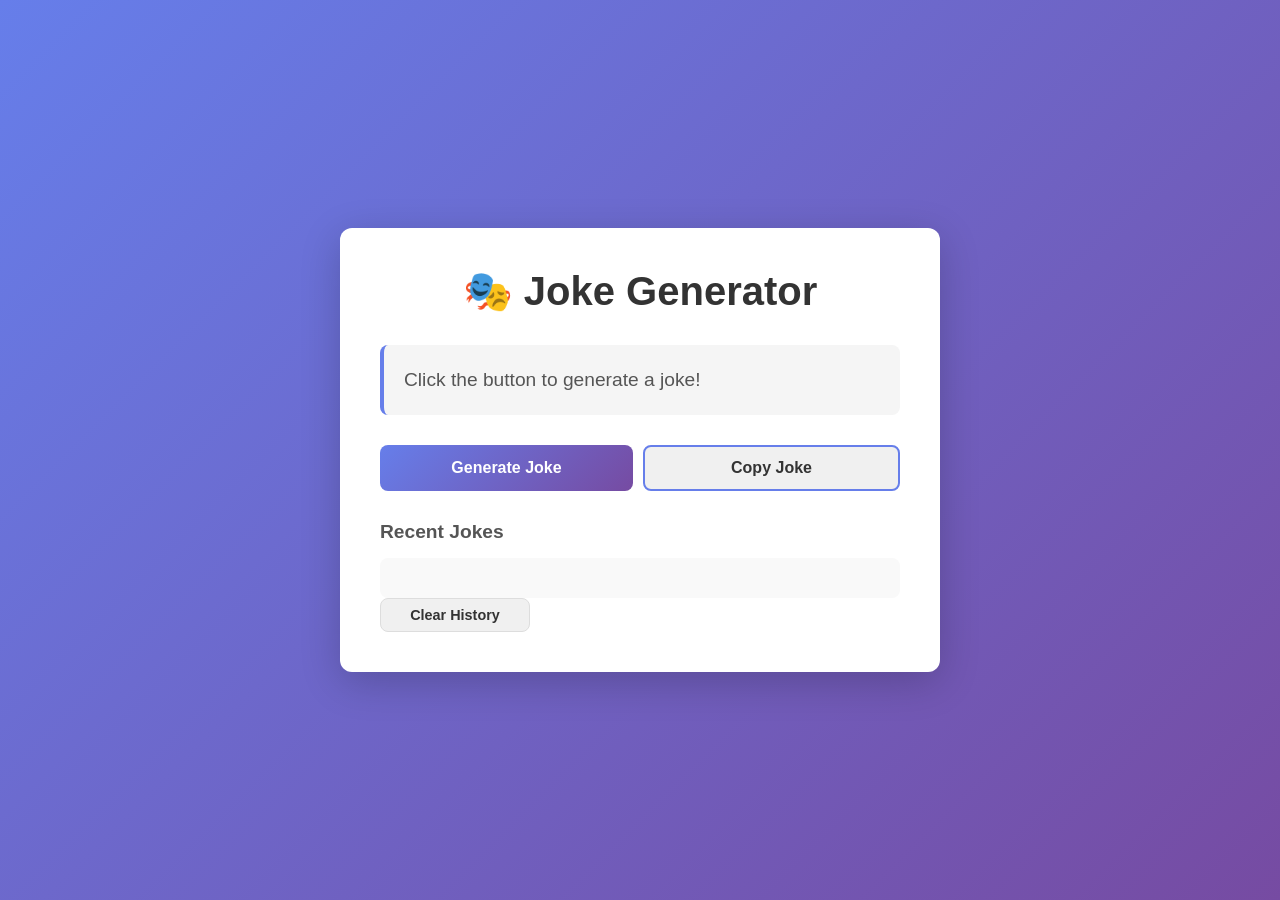
<file: index.html>
<!DOCTYPE html>
<html lang="en">
<head>
    <meta charset="UTF-8">
    <meta name="viewport" content="width=device-width, initial-scale=1.0">
    <title>Random Joke Generator</title>
    <link rel="stylesheet" href="styles.css">
</head>
<body>
    <div class="container">
        <div class="joke-card">
            <h1>🎭 Joke Generator</h1>
            <p id="joke-text" class="joke-text">Click the button to generate a joke!</p>
            <div class="button-group">
                <button id="generate-btn" class="btn btn-primary">Generate Joke</button>
                <button id="copy-btn" class="btn btn-secondary">Copy Joke</button>
            </div>
            <div id="loading" class="loading hidden">Loading...</div>
            <div id="error" class="error hidden"></div>
            <div class="joke-history">
                <h3>Recent Jokes</h3>
                <ul id="history-list"></ul>
                <button id="clear-history-btn" class="btn btn-small">Clear History</button>
            </div>
        </div>
    </div>
    <script src="script.js"></script>
</body>
</html>
</file>
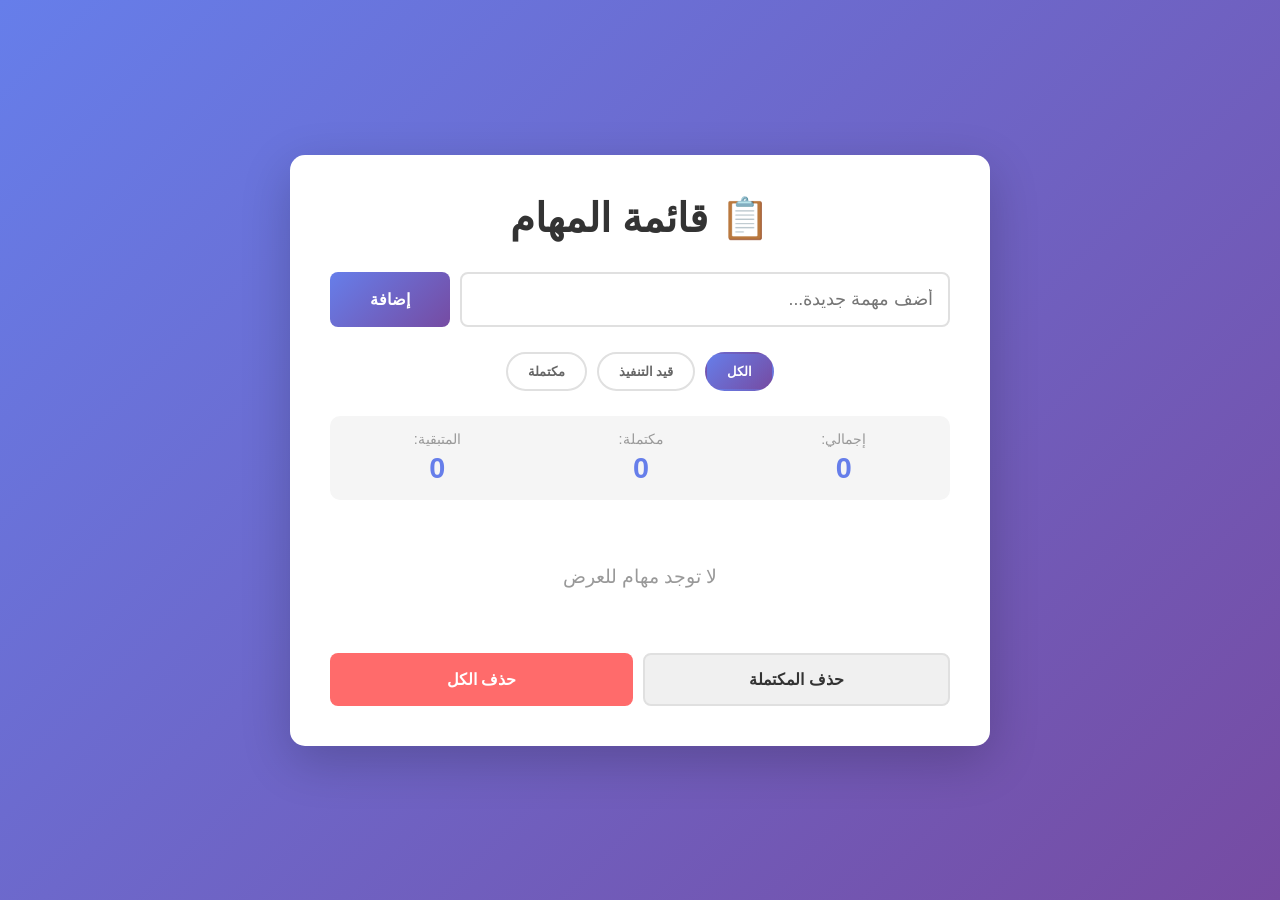
<file: todo-index.html>
<!DOCTYPE html>
<html lang="ar">
<head>
    <meta charset="UTF-8">
    <meta name="viewport" content="width=device-width, initial-scale=1.0">
    <title>تطبيق قائمة المهام</title>
    <link rel="stylesheet" href="todo-styles.css">
</head>
<body dir="rtl">
    <div class="container">
        <div class="todo-card">
            <h1>📋 قائمة المهام</h1>
            
            <div class="input-section">
                <input 
                    type="text" 
                    id="task-input" 
                    class="task-input" 
                    placeholder="أضف مهمة جديدة..."
                    autocomplete="off"
                >
                <button id="add-btn" class="btn btn-add">إضافة</button>
            </div>

            <div class="filter-section">
                <button class="filter-btn active" data-filter="all">الكل</button>
                <button class="filter-btn" data-filter="active">قيد التنفيذ</button>
                <button class="filter-btn" data-filter="completed">مكتملة</button>
            </div>

            <div class="stats">
                <div class="stat">
                    <span class="stat-label">إجمالي:</span>
                    <span id="total-count" class="stat-value">0</span>
                </div>
                <div class="stat">
                    <span class="stat-label">مكتملة:</span>
                    <span id="completed-count" class="stat-value">0</span>
                </div>
                <div class="stat">
                    <span class="stat-label">المتبقية:</span>
                    <span id="remaining-count" class="stat-value">0</span>
                </div>
            </div>

            <ul id="task-list" class="task-list"></ul>

            <div class="action-buttons">
                <button id="clear-completed-btn" class="btn btn-secondary">حذف المكتملة</button>
                <button id="clear-all-btn" class="btn btn-danger">حذف الكل</button>
            </div>
        </div>
    </div>

    <script src="todo-script.js"></script>
</body>
</html>
</file>
<file: styles.css>
* {
    margin: 0;
    padding: 0;
    box-sizing: border-box;
}

body {
    font-family: 'Segoe UI', Tahoma, Geneva, Verdana, sans-serif;
    background: linear-gradient(135deg, #667eea 0%, #764ba2 100%);
    min-height: 100vh;
    display: flex;
    justify-content: center;
    align-items: center;
    padding: 20px;
}

.container {
    width: 100%;
    max-width: 600px;
}

.joke-card {
    background: white;
    border-radius: 12px;
    box-shadow: 0 10px 40px rgba(0, 0, 0, 0.2);
    padding: 40px;
    animation: slideIn 0.5s ease-out;
}

@keyframes slideIn {
    from {
        opacity: 0;
        transform: translateY(-20px);
    }
    to {
        opacity: 1;
        transform: translateY(0);
    }
}

h1 {
    color: #333;
    margin-bottom: 30px;
    text-align: center;
    font-size: 2.5em;
}

h3 {
    color: #555;
    margin-top: 30px;
    margin-bottom: 15px;
    font-size: 1.2em;
}

.joke-text {
    font-size: 1.2em;
    color: #555;
    line-height: 1.6;
    margin-bottom: 30px;
    min-height: 60px;
    padding: 20px;
    background: #f5f5f5;
    border-radius: 8px;
    border-left: 4px solid #667eea;
}

.button-group {
    display: flex;
    gap: 10px;
    margin-bottom: 20px;
    flex-wrap: wrap;
}

.btn {
    padding: 12px 24px;
    border: none;
    border-radius: 8px;
    font-size: 1em;
    cursor: pointer;
    transition: all 0.3s ease;
    font-weight: 600;
    flex: 1;
    min-width: 150px;
}

.btn-primary {
    background: linear-gradient(135deg, #667eea 0%, #764ba2 100%);
    color: white;
}

.btn-primary:hover {
    transform: translateY(-2px);
    box-shadow: 0 5px 20px rgba(102, 126, 234, 0.4);
}

.btn-primary:active {
    transform: translateY(0);
}

.btn-secondary {
    background: #f0f0f0;
    color: #333;
    border: 2px solid #667eea;
}

.btn-secondary:hover {
    background: #667eea;
    color: white;
}

.btn-small {
    padding: 8px 16px;
    background: #f0f0f0;
    color: #333;
    border: 1px solid #ddd;
    font-size: 0.9em;
    flex: none;
    width: auto;
}

.btn-small:hover {
    background: #e0e0e0;
}

.btn:disabled {
    opacity: 0.6;
    cursor: not-allowed;
    transform: none;
}

.loading {
    text-align: center;
    color: #667eea;
    font-size: 1.1em;
    font-weight: 600;
}

.loading.hidden {
    display: none;
}

.error {
    background: #fee;
    color: #c33;
    padding: 15px;
    border-radius: 8px;
    margin-bottom: 20px;
    border-left: 4px solid #c33;
    font-weight: 500;
}

.error.hidden {
    display: none;
}

#history-list {
    list-style: none;
    max-height: 250px;
    overflow-y: auto;
    background: #f9f9f9;
    border-radius: 8px;
    padding: 15px;
}

#history-list li {
    padding: 10px;
    margin-bottom: 8px;
    background: white;
    border-radius: 6px;
    border-left: 3px solid #667eea;
    font-size: 0.95em;
    color: #555;
    word-wrap: break-word;
    cursor: pointer;
    transition: all 0.2s ease;
}

#history-list li:hover {
    background: #f0f0f0;
    transform: translateX(5px);
}

#history-list li:last-child {
    margin-bottom: 0;
}

#history-list.empty {
    color: #999;
    font-style: italic;
    text-align: center;
    padding: 20px;
}

#history-list.empty li {
    display: none;
}

@media (max-width: 600px) {
    .joke-card {
        padding: 20px;
    }

    h1 {
        font-size: 1.8em;
    }

    .joke-text {
        font-size: 1em;
    }

    .button-group {
        flex-direction: column;
    }

    .btn {
        min-width: auto;
    }
}
</file>
<file: todo-styles.css>
* {
    margin: 0;
    padding: 0;
    box-sizing: border-box;
}

body {
    font-family: 'Segoe UI', Tahoma, Geneva, Verdana, sans-serif;
    background: linear-gradient(135deg, #667eea 0%, #764ba2 100%);
    min-height: 100vh;
    display: flex;
    justify-content: center;
    align-items: center;
    padding: 20px;
}

.container {
    width: 100%;
    max-width: 700px;
}

.todo-card {
    background: white;
    border-radius: 15px;
    box-shadow: 0 15px 50px rgba(0, 0, 0, 0.2);
    padding: 40px;
    animation: slideIn 0.5s ease-out;
}

@keyframes slideIn {
    from {
        opacity: 0;
        transform: translateY(-30px);
    }
    to {
        opacity: 1;
        transform: translateY(0);
    }
}

h1 {
    color: #333;
    margin-bottom: 30px;
    text-align: center;
    font-size: 2.5em;
}

.input-section {
    display: flex;
    gap: 10px;
    margin-bottom: 25px;
}

.task-input {
    flex: 1;
    padding: 15px;
    font-size: 1.1em;
    border: 2px solid #e0e0e0;
    border-radius: 8px;
    transition: border-color 0.3s ease;
    font-family: inherit;
}

.task-input:focus {
    outline: none;
    border-color: #667eea;
    box-shadow: 0 0 0 3px rgba(102, 126, 234, 0.1);
}

.btn {
    padding: 15px 30px;
    border: none;
    border-radius: 8px;
    font-size: 1em;
    cursor: pointer;
    transition: all 0.3s ease;
    font-weight: 600;
    font-family: inherit;
}

.btn-add {
    background: linear-gradient(135deg, #667eea 0%, #764ba2 100%);
    color: white;
    min-width: 120px;
}

.btn-add:hover {
    transform: translateY(-2px);
    box-shadow: 0 5px 20px rgba(102, 126, 234, 0.4);
}

.btn-add:active {
    transform: translateY(0);
}

.filter-section {
    display: flex;
    gap: 10px;
    margin-bottom: 25px;
    justify-content: center;
    flex-wrap: wrap;
}

.filter-btn {
    padding: 10px 20px;
    border: 2px solid #e0e0e0;
    background: white;
    color: #666;
    border-radius: 20px;
    cursor: pointer;
    transition: all 0.3s ease;
    font-weight: 600;
    font-family: inherit;
}

.filter-btn:hover {
    border-color: #667eea;
    color: #667eea;
}

.filter-btn.active {
    background: linear-gradient(135deg, #667eea 0%, #764ba2 100%);
    color: white;
    border-color: transparent;
}

.stats {
    display: flex;
    gap: 20px;
    margin-bottom: 25px;
    padding: 15px;
    background: #f5f5f5;
    border-radius: 10px;
    justify-content: space-around;
}

.stat {
    text-align: center;
}

.stat-label {
    display: block;
    color: #999;
    font-size: 0.9em;
    margin-bottom: 5px;
}

.stat-value {
    display: block;
    font-size: 1.8em;
    font-weight: bold;
    color: #667eea;
}

.task-list {
    list-style: none;
    margin-bottom: 25px;
    max-height: 400px;
    overflow-y: auto;
}

.task-item {
    display: flex;
    align-items: center;
    gap: 15px;
    padding: 15px;
    background: #f9f9f9;
    border-radius: 8px;
    margin-bottom: 10px;
    border-left: 4px solid #667eea;
    animation: fadeIn 0.3s ease;
    transition: all 0.3s ease;
}

@keyframes fadeIn {
    from {
        opacity: 0;
        transform: translateX(-10px);
    }
    to {
        opacity: 1;
        transform: translateX(0);
    }
}

.task-item:hover {
    background: #f0f0f0;
    transform: translateX(5px);
}

.task-item.completed {
    opacity: 0.7;
    border-left-color: #4caf50;
}

.task-item.completed .task-text {
    text-decoration: line-through;
    color: #999;
}

.task-checkbox {
    width: 24px;
    height: 24px;
    cursor: pointer;
    accent-color: #667eea;
}

.task-text {
    flex: 1;
    color: #333;
    font-size: 1.1em;
    word-break: break-word;
}

.task-date {
    font-size: 0.85em;
    color: #999;
    white-space: nowrap;
}

.task-delete-btn {
    padding: 8px 12px;
    background: #ff6b6b;
    color: white;
    border: none;
    border-radius: 6px;
    cursor: pointer;
    transition: all 0.3s ease;
    font-weight: 600;
    font-size: 0.9em;
    font-family: inherit;
}

.task-delete-btn:hover {
    background: #ff5252;
    transform: scale(1.05);
}

.task-list.empty {
    text-align: center;
    padding: 40px 20px;
    color: #999;
}

.task-list.empty::after {
    content: "لا توجد مهام للعرض";
    font-size: 1.2em;
}

.action-buttons {
    display: flex;
    gap: 10px;
    flex-wrap: wrap;
}

.btn-secondary {
    flex: 1;
    background: #f0f0f0;
    color: #333;
    border: 2px solid #e0e0e0;
}

.btn-secondary:hover {
    background: #e0e0e0;
}

.btn-danger {
    flex: 1;
    background: #ff6b6b;
    color: white;
}

.btn-danger:hover {
    background: #ff5252;
    box-shadow: 0 5px 15px rgba(255, 107, 107, 0.3);
}

/* Scrollbar styling */
.task-list::-webkit-scrollbar {
    width: 8px;
}

.task-list::-webkit-scrollbar-track {
    background: #f1f1f1;
    border-radius: 10px;
}

.task-list::-webkit-scrollbar-thumb {
    background: #667eea;
    border-radius: 10px;
}

.task-list::-webkit-scrollbar-thumb:hover {
    background: #764ba2;
}

@media (max-width: 600px) {
    .todo-card {
        padding: 20px;
    }

    h1 {
        font-size: 1.8em;
        margin-bottom: 20px;
    }

    .input-section {
        flex-direction: column;
    }

    .btn-add {
        width: 100%;
    }

    .stats {
        flex-direction: column;
        gap: 10px;
    }

    .task-list {
        max-height: 300px;
    }

    .action-buttons {
        flex-direction: column;
    }

    .btn-secondary,
    .btn-danger {
        width: 100%;
    }
}
</file>
